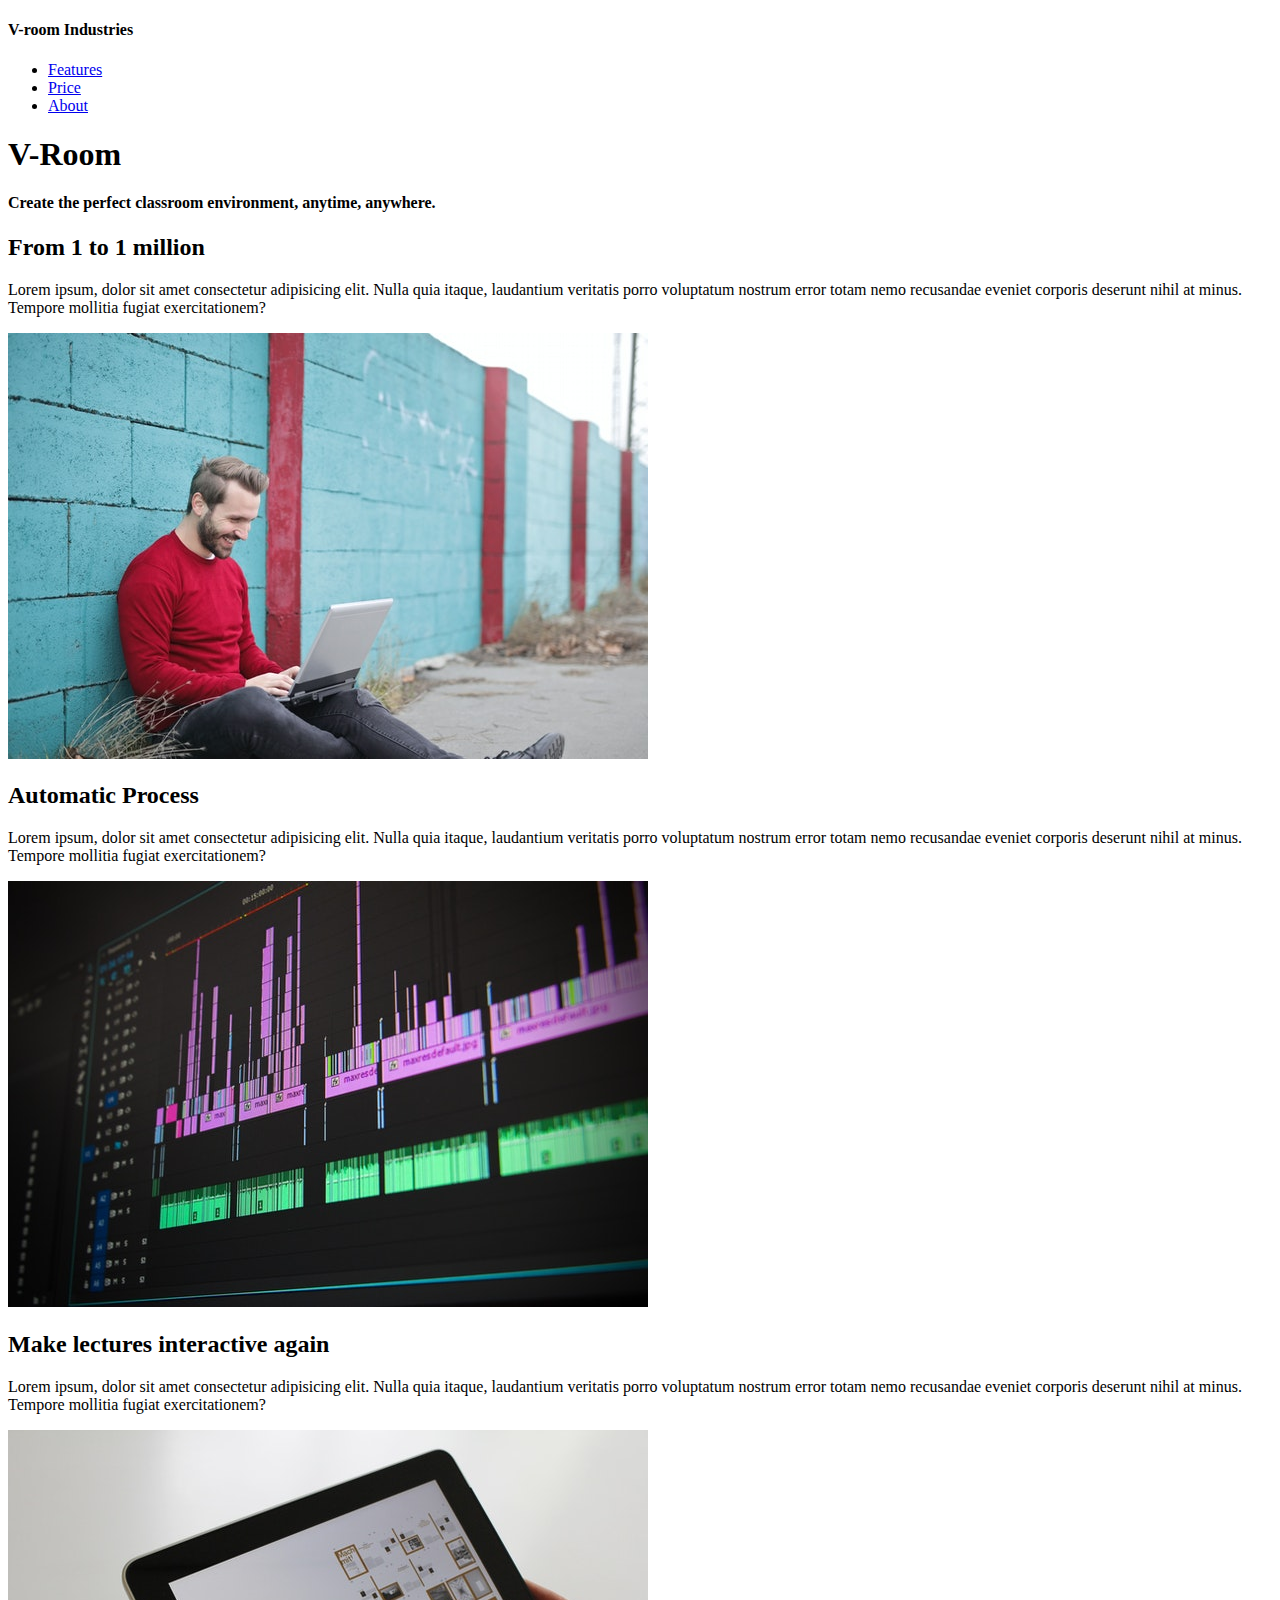
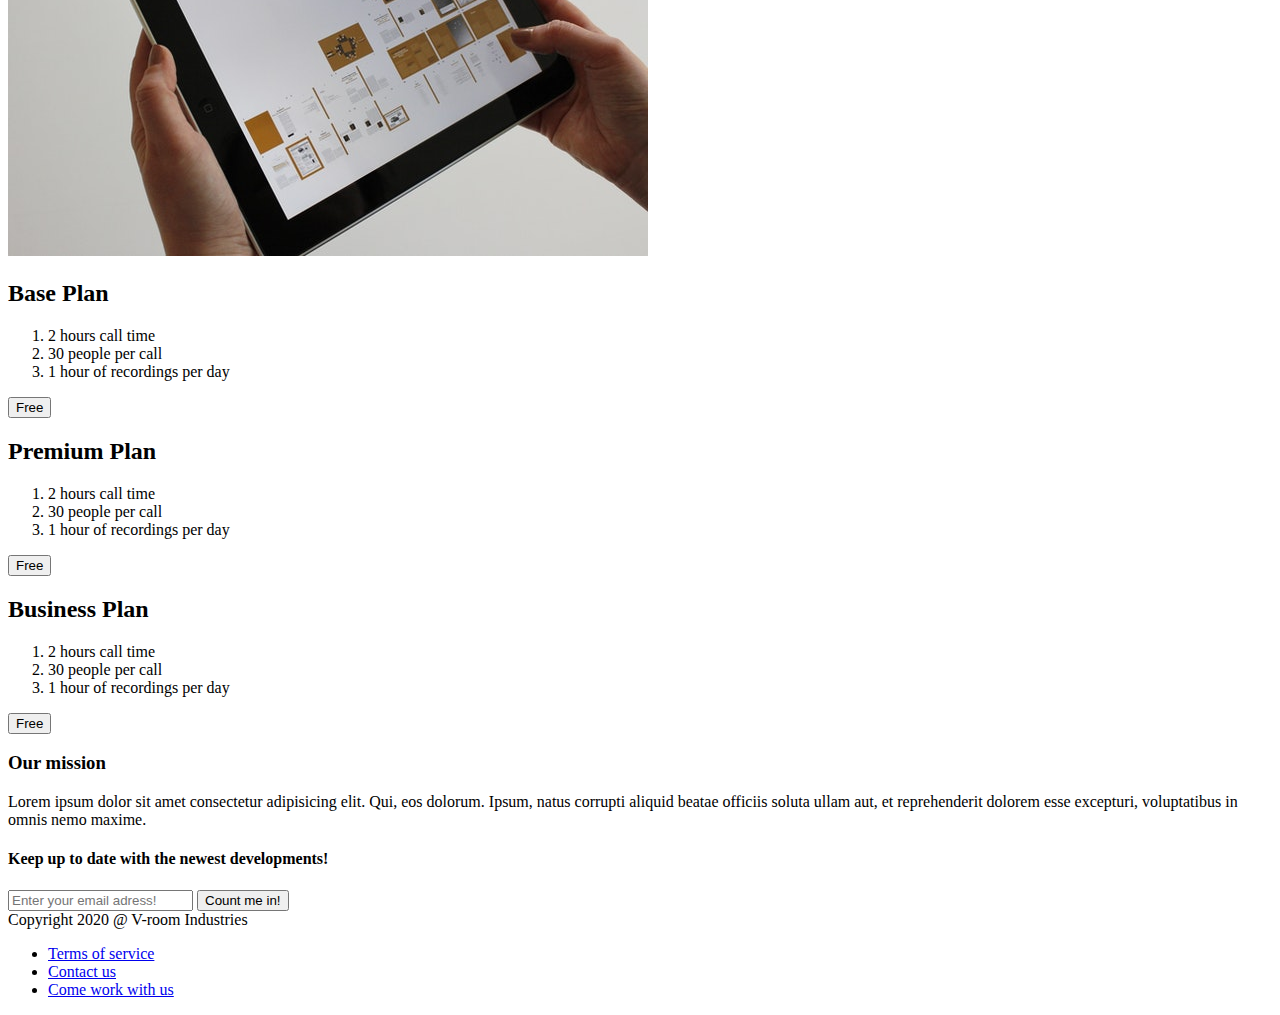
<file: Landing Page/Day 1 - HTML/index.html>
<!DOCTYPE html>
<html lang="en">
  <head>
    <meta charset="UTF-8" />
    <meta name="viewport" content="width=device-width, initial-scale=1.0" />
    <title>V-Room</title>
  </head>
  <body>
    <header>
      <h4>V-room Industries</h4>
      <nav>
        <ul>
          <li><a href="#features">Features</a></li>
          <li><a href="#price">Price</a></li>
          <li><a href="#about">About</a></li>
        </ul>
      </nav>

      <h1>V-Room</h1>
      <h4>Create the perfect classroom environment, anytime, anywhere.</h4>
    </header>

    <section id="features">
      <div>
        <h2>From 1 to 1 million</h2>
        <p>
          Lorem ipsum, dolor sit amet consectetur adipisicing elit. Nulla quia itaque, laudantium
          veritatis porro voluptatum nostrum error totam nemo recusandae eveniet corporis deserunt
          nihil at minus. Tempore mollitia fugiat exercitationem?
        </p>
        <img src="./imgs/img1.jpg" alt="Man on computer" />
      </div>
      <div>
        <h2>Automatic Process</h2>
        <p>
          Lorem ipsum, dolor sit amet consectetur adipisicing elit. Nulla quia itaque, laudantium
          veritatis porro voluptatum nostrum error totam nemo recusandae eveniet corporis deserunt
          nihil at minus. Tempore mollitia fugiat exercitationem?
        </p>
        <img src="./imgs/img2.jpg" alt="Computer Screen" />
      </div>
      <div>
        <h2>Make lectures interactive again</h2>
        <p>
          Lorem ipsum, dolor sit amet consectetur adipisicing elit. Nulla quia itaque, laudantium
          veritatis porro voluptatum nostrum error totam nemo recusandae eveniet corporis deserunt
          nihil at minus. Tempore mollitia fugiat exercitationem?
        </p>
        <img src="./imgs/img3.jpg" alt="Tablet with document open" />
      </div>
    </section>

    <section id="price">
      <div>
        <h2>Base Plan</h2>
        <ol>
          <li>2 hours call time</li>
          <li>30 people per call</li>
          <li>1 hour of recordings per day</li>
        </ol>
        <button>Free</button>
      </div>
      <div>
        <h2>Premium Plan</h2>
        <ol>
          <li>2 hours call time</li>
          <li>30 people per call</li>
          <li>1 hour of recordings per day</li>
        </ol>
        <button>Free</button>
      </div>
      <div>
        <h2>Business Plan</h2>
        <ol>
          <li>2 hours call time</li>
          <li>30 people per call</li>
          <li>1 hour of recordings per day</li>
        </ol>
        <button>Free</button>
      </div>
    </section>

    <section id="about">
      <h3>Our mission</h3>
      <p>
        Lorem ipsum dolor sit amet consectetur adipisicing elit. Qui, eos dolorum. Ipsum, natus
        corrupti aliquid beatae officiis soluta ullam aut, et reprehenderit dolorem esse excepturi,
        voluptatibus in omnis nemo maxime.
      </p>

      <h4>Keep up to date with the newest developments!</h4>
      <form>
        <input type="email" placeholder="Enter your email adress!" />
        <!-- <input type="submit" value="Count me in!"> -->
        <button type="submit">Count me in!</button>
      </form>
    </section>

    <footer>
      <span>Copyright 2020 @ V-room Industries</span>
      <ul>
        <li><a href="#">Terms of service</a></li>
        <li><a href="#">Contact us</a></li>
        <li><a href="#">Come work with us</a></li>
      </ul>
    </footer>
  </body>
</html>
</file>
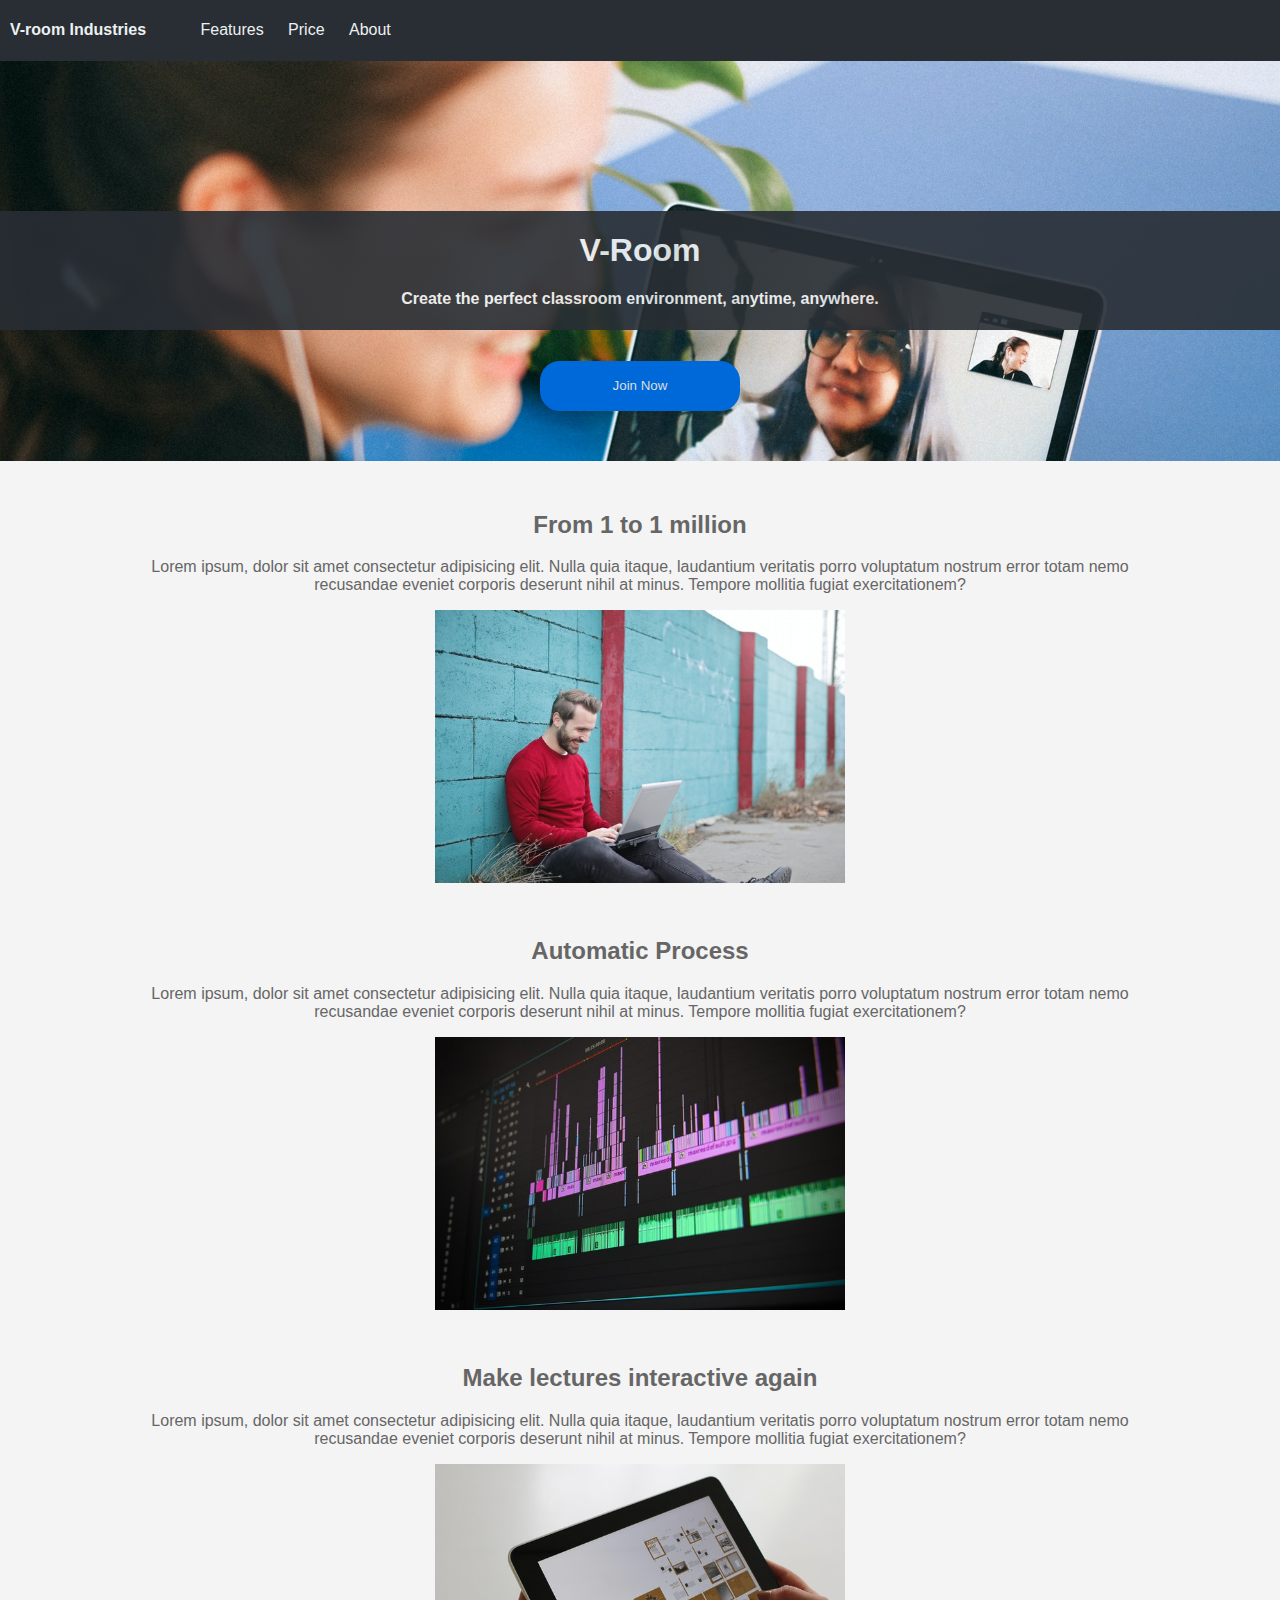
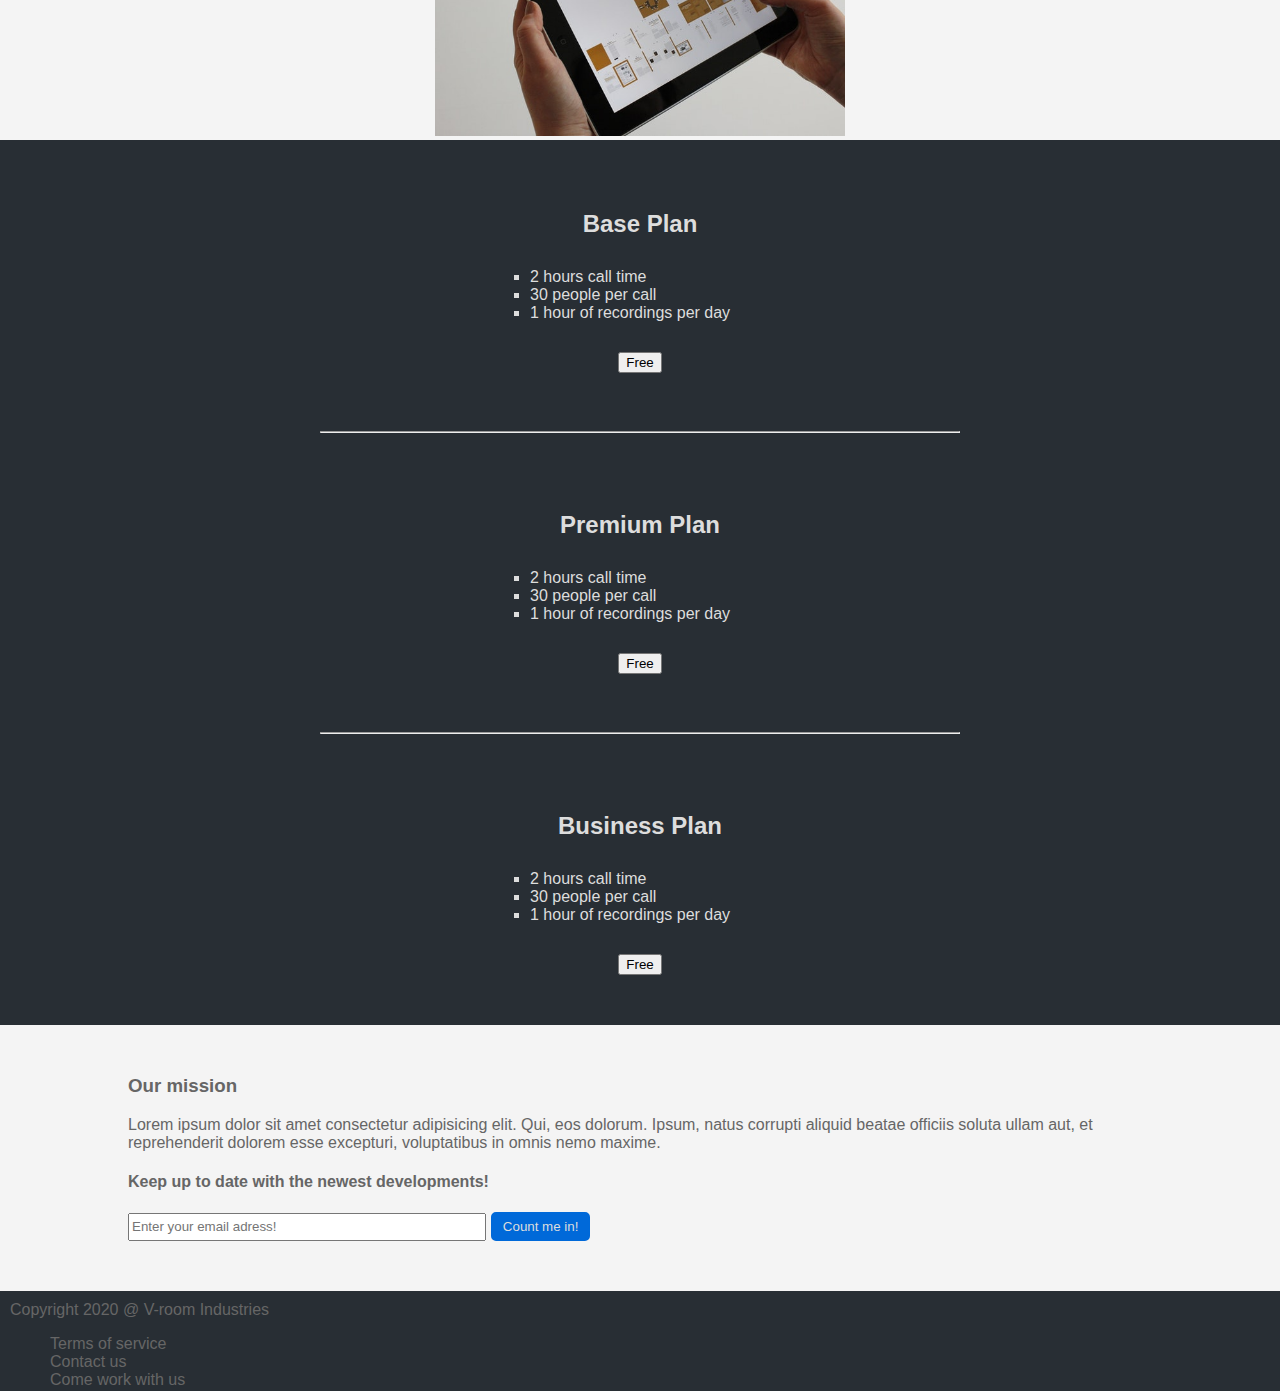
<file: Landing Page/Day 2 - CSS/index.html>
<!DOCTYPE html>
<html lang="en">
  <head>
    <meta charset="UTF-8" />
    <meta name="viewport" content="width=device-width, initial-scale=1.0" />
    <link rel="stylesheet" href="style.css" />
    <title>V-Room</title>
  </head>
  <body>
    <header>
      <nav>
        <h4 class="logo">V-room Industries</h4>
        <ul>
          <li class="nav-list"><a href="#features">Features</a></li>
          <li class="nav-list"><a href="#price">Price</a></li>
          <li class="nav-list"><a href="#about">About</a></li>
        </ul>
      </nav>

      <div class="jumbotron">
        <div class="jumbo-text">
          <h1>V-Room</h1>
          <h4>Create the perfect classroom environment, anytime, anywhere.</h4>
        </div>
        <button>Join Now</button>
      </div>
    </header>

    <section id="features">
      <div>
        <h2>From 1 to 1 million</h2>
        <p>
          Lorem ipsum, dolor sit amet consectetur adipisicing elit. Nulla quia itaque, laudantium
          veritatis porro voluptatum nostrum error totam nemo recusandae eveniet corporis deserunt
          nihil at minus. Tempore mollitia fugiat exercitationem?
        </p>
        <img src="./imgs/img1.jpg" alt="Man on computer" />
      </div>
      <div>
        <h2>Automatic Process</h2>
        <p>
          Lorem ipsum, dolor sit amet consectetur adipisicing elit. Nulla quia itaque, laudantium
          veritatis porro voluptatum nostrum error totam nemo recusandae eveniet corporis deserunt
          nihil at minus. Tempore mollitia fugiat exercitationem?
        </p>
        <img src="./imgs/img2.jpg" alt="Computer Screen" />
      </div>
      <div>
        <h2>Make lectures interactive again</h2>
        <p>
          Lorem ipsum, dolor sit amet consectetur adipisicing elit. Nulla quia itaque, laudantium
          veritatis porro voluptatum nostrum error totam nemo recusandae eveniet corporis deserunt
          nihil at minus. Tempore mollitia fugiat exercitationem?
        </p>
        <img src="./imgs/img3.jpg" alt="Tablet with document open" />
      </div>
    </section>

    <section id="price">
      <div class="card">
        <h2>Base Plan</h2>
        <ul>
          <li>2 hours call time</li>
          <li>30 people per call</li>
          <li>1 hour of recordings per day</li>
        </ul>
        <button>Free</button>
      </div>

      <hr />

      <div class="card">
        <h2>Premium Plan</h2>
        <ul>
          <li>2 hours call time</li>
          <li>30 people per call</li>
          <li>1 hour of recordings per day</li>
        </ul>
        <button>Free</button>
      </div>
      <hr />
      <div class="card">
        <h2>Business Plan</h2>
        <ul>
          <li>2 hours call time</li>
          <li>30 people per call</li>
          <li>1 hour of recordings per day</li>
        </ul>
        <button>Free</button>
      </div>
    </section>

    <section id="about">
      <h3>Our mission</h3>
      <p>
        Lorem ipsum dolor sit amet consectetur adipisicing elit. Qui, eos dolorum. Ipsum, natus
        corrupti aliquid beatae officiis soluta ullam aut, et reprehenderit dolorem esse excepturi,
        voluptatibus in omnis nemo maxime.
      </p>

      <h4>Keep up to date with the newest developments!</h4>
      <form>
        <!-- width: 50% (of its parent container, section about) -->
        <input class="form-email" type="email" placeholder="Enter your email adress!" required />
        <!-- width: 70% of parent container, form -->
        <input class="form-input" type="submit" value="Count me in!" />
        <!-- <button type="submit">Count me in!</button> -->
      </form>
    </section>

    <footer>
      <span>Copyright 2020 @ V-room Industries</span>
      <ul>
        <li><a href="#">Terms of service</a></li>
        <li><a href="#">Contact us</a></li>
        <li><a href="#">Come work with us</a></li>
      </ul>
    </footer>
  </body>
</html>
</file>
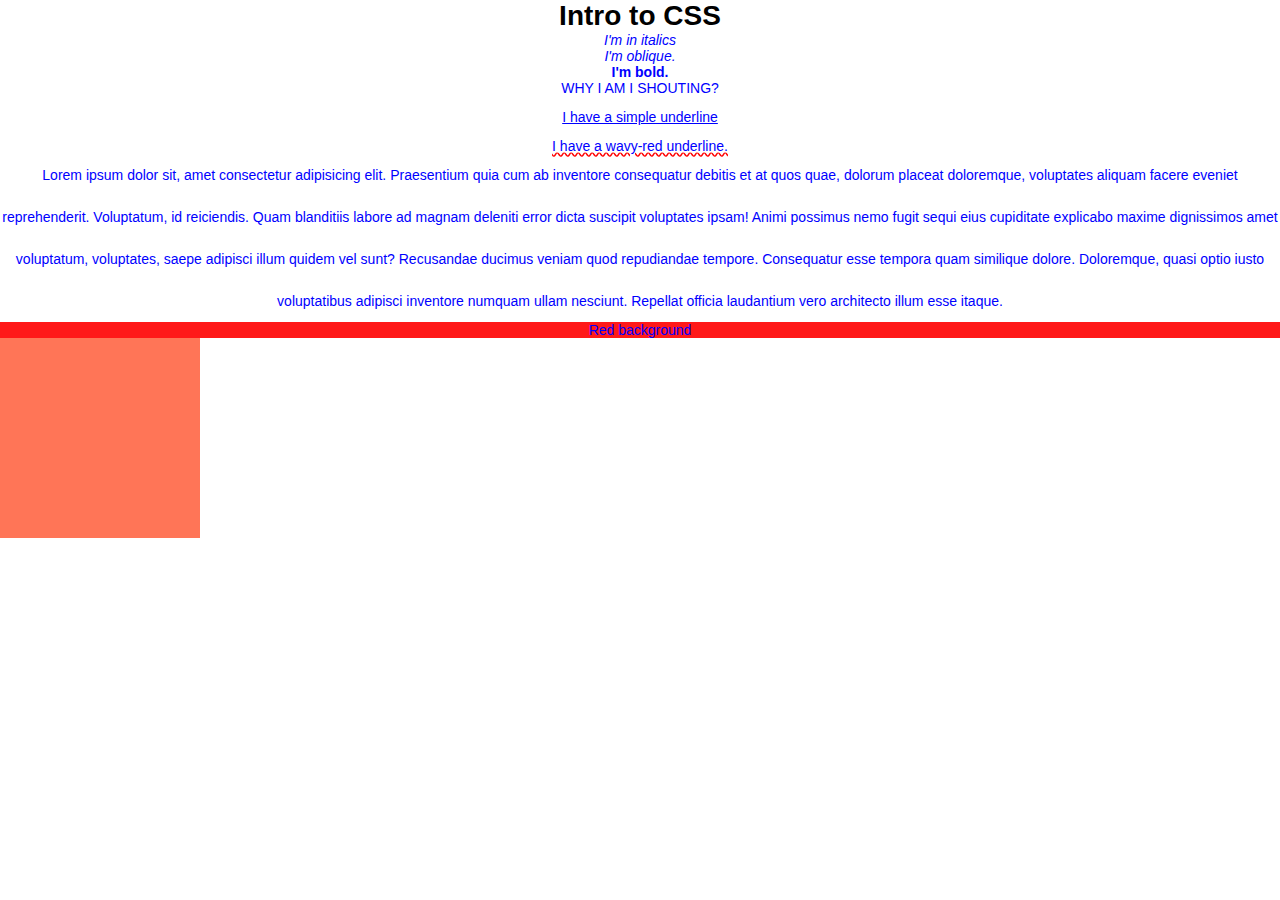
<file: Notes/Day 2 - CSS/index.html>
<!DOCTYPE html>
<html lang="en">
  <head>
    <meta charset="UTF-8" />
    <meta name="viewport" content="width=device-width, initial-scale=1.0" />
    <!-- Import font from Google Fonts -->
    <link
      href="https://fonts.googleapis.com/css2?family=Roboto:wght@300;400;700&display=swap"
      rel="stylesheet"
    />
    <!-- Read the font from the stylesheet above -->
    <link rel="stylesheet" href="style.css" />

    <title>CSS Example</title>
  </head>
  <body>
    <h1>Intro to CSS</h1>
    <!-- <p>Am I targeted?</p>
    <p>I think so. Me too!</p>

    <p class="inverted">Inverted text</p>
    <p>This text is regular <span class="inverted italics"> but this one is inverted</span></p>

    <p id="larger-text">I'm quite unique I know.</p> -->

    <!-- <div class="box-model">CSS</div>
    <div id="circle"></div>
    <p>
      Lorem ipsum dolor sit, amet consectetur adipisicing elit. Officiis, iure sapiente est harum
      reprehenderit dicta dolore accusamus minima eligendi voluptates voluptas hic minus eius
      excepturi earum? Earum assumenda minus animi.
    </p>
    <h1>Sample heading - 32px</h1> -->

    <p class="italics">I'm in italics</p>
    <p class="oblique">I'm oblique.</p>
    <p class="bold">I'm bold.</p>
    <p class="uppercase">why i am i shouting?</p>
    <p class="underline">I have a simple underline</p>
    <p class="wavy-red">I have a wavy-red underline.</p>
    <!--    <p>
      Lorem ipsum dolor sit amet consectetur adipisicing elit.
      <span class="bg-yellow"> Sequi explicabo minus voluptatum aliquid</span>. Ducimus beatae culpa
      ad inventore non sint voluptate soluta error. Quidem, officia blanditiis mollitia consequatur
      error quos.
    </p>
    <p class="justified">
      Lorem, ipsum dolor sit amet consectetur adipisicing elit. Autem rerum iure nam nobis dolor?
      Accusantium quaerat aliquam dignissimos obcaecati ab amet necessitatibus aut, placeat, quasi
      dolorum perferendis facilis commodi nobis!
    </p> -->

    <p class="line-height">
      Lorem ipsum dolor sit, amet consectetur adipisicing elit. Praesentium quia cum ab inventore
      consequatur debitis et at quos quae, dolorum placeat doloremque, voluptates aliquam facere
      eveniet reprehenderit. Voluptatum, id reiciendis. Quam blanditiis labore ad magnam deleniti
      error dicta suscipit voluptates ipsam! Animi possimus nemo fugit sequi eius cupiditate
      explicabo maxime dignissimos amet voluptatum, voluptates, saepe adipisci illum quidem vel
      sunt? Recusandae ducimus veniam quod repudiandae tempore. Consequatur esse tempora quam
      similique dolore. Doloremque, quasi optio iusto voluptatibus adipisci inventore numquam ullam
      nesciunt. Repellat officia laudantium vero architecto illum esse itaque.
    </p>

    <p class="bg-red">Red background</p>
    <div class="variable"></div>
  </body>
</html>
</file>
<file: Landing Page/Day 2 - CSS/style.css>
/* Reset & variables */

:root {
  --dark-color: #282e34;
  --light-color: #f4f4f4;
}

html {
  box-sizing: border-box;
}

*,
*:before,
*:after {
  box-sizing: inherit;
}

body {
  background-color: var(--light-color);
  font-family: Arial, Helvetica, sans-serif;
  margin: 0;
  padding: 0;
}

/* Header  */

header {
  color: #edf0f1;
}

nav {
  background-color: var(--dark-color);
  width: 100%;
}

nav * {
  display: inline-block;
  color: #edf0f1;
}

.logo {
  margin-left: 10px;
  cursor: pointer;
}

/* .nav-list {
  margin-right: 20px;
} */

.nav-list a {
  text-decoration: none;
  margin: 0 10px;
}

.jumbotron {
  width: 100%;
  height: 400px;
  background-image: url('./imgs/img4.jpg');
  background-size: cover;
  background-repeat: no-repeat;
  min-height: 100%;
  text-align: center;
  position: relative;
}

.jumbo-text {
  position: absolute;
  top: 150px;
  width: 100%;
  background-color: var(--dark-color);
  opacity: 0.9;
}

.jumbotron button {
  position: relative;
  top: 300px;
  cursor: pointer;

  background-color: #0069d9;
  color: #ddd;
  border: 2px solid #0069d9;
  border-radius: 20px;

  width: 200px;
  height: 50px;
}

/* Features */

#features {
  background-color: var(--light-color);
  color: #666;
}

#features div {
  margin: 50px 10% 0 10%;
  text-align: center;
}

#features img {
  max-width: 40%;
}

/* Price */

#price {
  background-color: var(--dark-color);
  color: #ddd;
}

.card {
  margin: 0 auto;
  width: 300px;
  padding: 50px 0;
  text-align: center;
}

.card ul {
  margin: 30px 0;
  text-align: left;
  list-style: square;
}

hr {
  max-width: 50%;
}

/* About */

#about {
  background-color: var(--light-color);
  color: #666;
  margin: 50px 10%;
}

form {
  width: 50%;
}

.form-email {
  width: 70%;
  height: 28px;
}

.form-input {
  cursor: pointer;
  background-color: #0069d9;
  color: #ddd;
  border: 2px solid #0069d9;
  border-radius: 5px;
  padding: 5px 10px;
}

/* Footer */

footer {
  background-color: var(--dark-color);
  color: #666;
  height: 100px;
  padding: 10px;
}

footer ul {
  list-style: none;
  margin-bottom: 0;
}

footer a {
  color: #666;
  text-decoration: none;
}
</file>
<file: Notes/Day 2 - CSS/style.css>
/*  -----CSS Notes----- */

/* ---Style Reset--- */
html {
  box-sizing: border-box;
}

*,
*:before,
*:after {
  box-sizing: inherit;
}

body {
  font-family: Roboto, sans-serif;
  margin: 0;
  padding: 0;
}

:root {
  --main-color: #ff7557; /* Variable declaration : use two dashes before (--main) */
}

.variable {
  width: 200px;
  height: 200px;
  background-color: var(
    --main-color
  ); /* Variable use: var keyword followed by parenthesis and variable name  */
}

/* Best Practices
 - Use them for values that are repeated troughout the page
 - Declare them on the :root
 - Use meaningful names


*/

/*  --- Selectors --- */

/* Type Selector */

h1 {
  text-align: center;
}

p {
  color: blue;
}

/* Class selector */
/* (remember the dot before the name) */

.inverted {
  background-color: black;
  color: white;
}

.italics {
  font-style: italic;
}

/* ID selector */

#larger-text {
  font-size: 3em;
}

/* Universal Selector - targets every element on the page */

* {
  margin: 0;
}

.box-model {
  background-color: palevioletred;
  width: 200px;
  height: 200px;

  /* border-width, border-style, border-color */
  /* shorthand */
  border: 2px solid black;

  /* border-width: 2px;
  border-style: solid;
  border-color: black; */

  /* border-bottom: 2px solid black; --- targeting a single border*/

  /* border-radius: 30px; */
  /* border-top-right-radius: 30px;  --- targeting a single corner*/

  /* applies to all sides */
  padding: 10px;

  /* each side specifically - top, right, bottom, left (clockwise)*/
  padding: 10px 10px 10px 10px;

  /* vertical (top and bottom) and horizontal (left and right) */
  padding: 20px 10px;

  margin: 20px;
  margin-bottom: 100px;
}

#circle {
  width: 200px;
  height: 200px;
  background-color: green;
  border-radius: 50%;
}

/* ---Font--- */

body {
  /* Changing the font (font-family) */
  font-family: Arial, Helvetica, sans-serif;
  font-size: 14px;
  text-align: center;
}

.oblique {
  font-style: oblique;
}
.bold {
  font-weight: bold;
}

.uppercase {
  text-transform: uppercase;
}

.underline {
  text-decoration: underline;
  line-height: 3em;
}

.wavy-red {
  /* type of decoration (underline) - style (wavy) - color (red) */
  text-decoration: underline wavy red;
}

.justified {
  text-align: justify;
}

.line-height {
  line-height: 3;
}

/* ---Color--- */

/* Name */

.bg-yellow {
  background-color: yellow;
}

.bg-red {
  /*  background-color: #ff0000; --- Hexadecimal*/
  /* background-color: rgb(250, 0, 0); --- RGB */
  background-color: rgba(255, 0, 0, 0.9); /* --- rgba */
}
</file>
